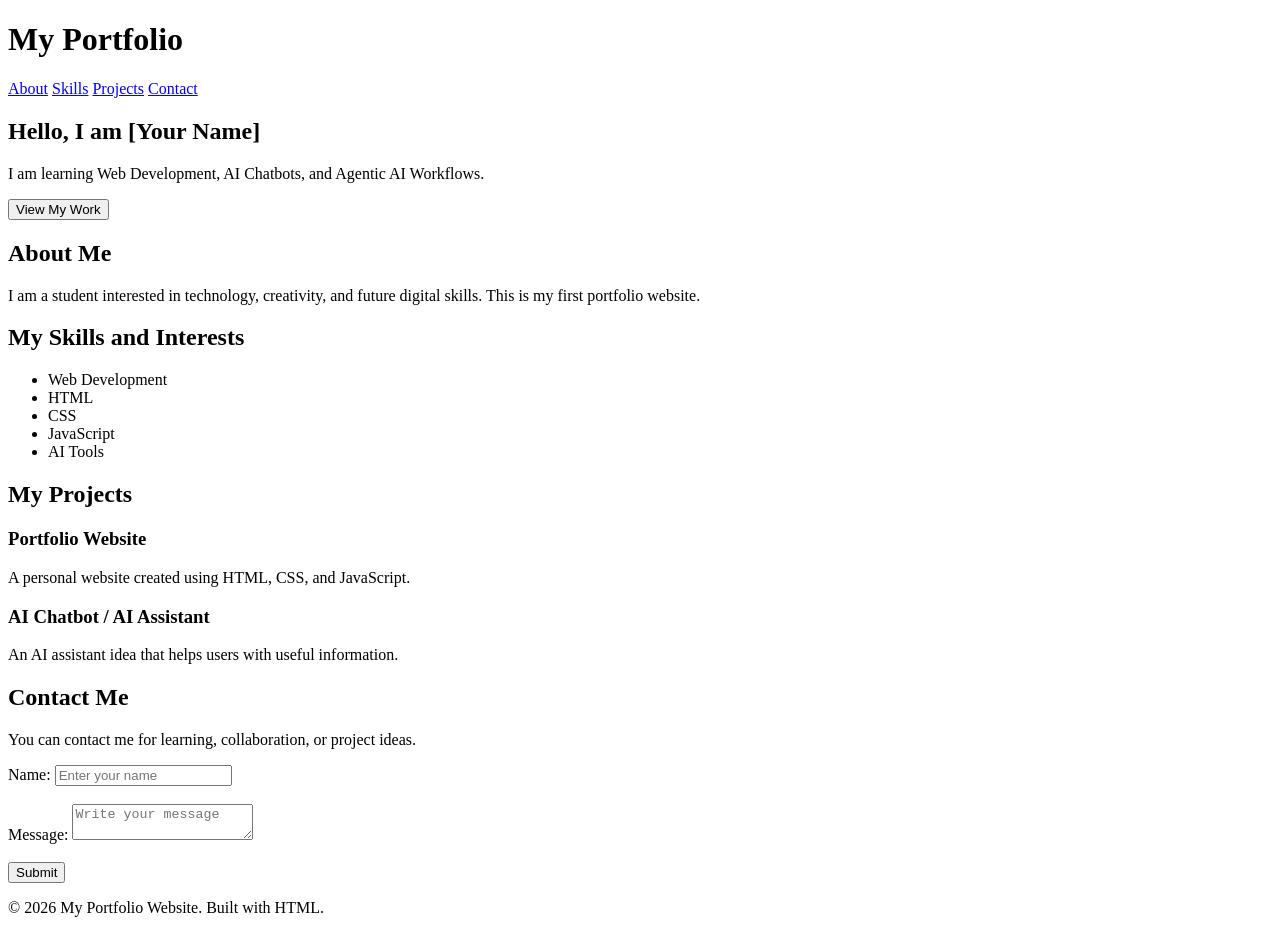
<file: Day_02/portfolio-website/index.html>
<!DOCTYPE html>
<html lang="en">
<head>
  <meta charset="UTF-8">
  <meta name="viewport" content="width=device-width, initial-scale=1.0">
  <title>My Portfolio Website</title>
</head>
<body>

  <header>
    <h1>My Portfolio</h1>

    <nav>
      <a href="#about">About</a>
      <a href="#skills">Skills</a>
      <a href="#projects">Projects</a>
      <a href="#contact">Contact</a>
    </nav>
  </header>

  <main>

    <section id="hero">
      <h2>Hello, I am [Your Name]</h2>
      <p>I am learning Web Development, AI Chatbots, and Agentic AI Workflows.</p>
      <button>View My Work</button>
    </section>

    <section id="about">
      <h2>About Me</h2>
      <p>
        I am a student interested in technology, creativity, and future digital skills.
        This is my first portfolio website.
      </p>
    </section>

    <section id="skills">
      <h2>My Skills and Interests</h2>
      <ul>
        <li>Web Development</li>
        <li>HTML</li>
        <li>CSS</li>
        <li>JavaScript</li>
        <li>AI Tools</li>
      </ul>
    </section>

    <section id="projects">
      <h2>My Projects</h2>

      <h3>Portfolio Website</h3>
      <p>A personal website created using HTML, CSS, and JavaScript.</p>

      <h3>AI Chatbot / AI Assistant</h3>
      <p>An AI assistant idea that helps users with useful information.</p>
    </section>

    <section id="contact">
      <h2>Contact Me</h2>
      <p>You can contact me for learning, collaboration, or project ideas.</p>

      <form>
        <label for="name">Name:</label>
        <input type="text" id="name" placeholder="Enter your name">

        <br><br>

        <label for="message">Message:</label>
        <textarea id="message" placeholder="Write your message"></textarea>

        <br><br>

        <button type="button">Submit</button>
      </form>
    </section>

  </main>

  <footer>
    <p>© 2026 My Portfolio Website. Built with HTML.</p>
  </footer>

</body>
</html>
</file>
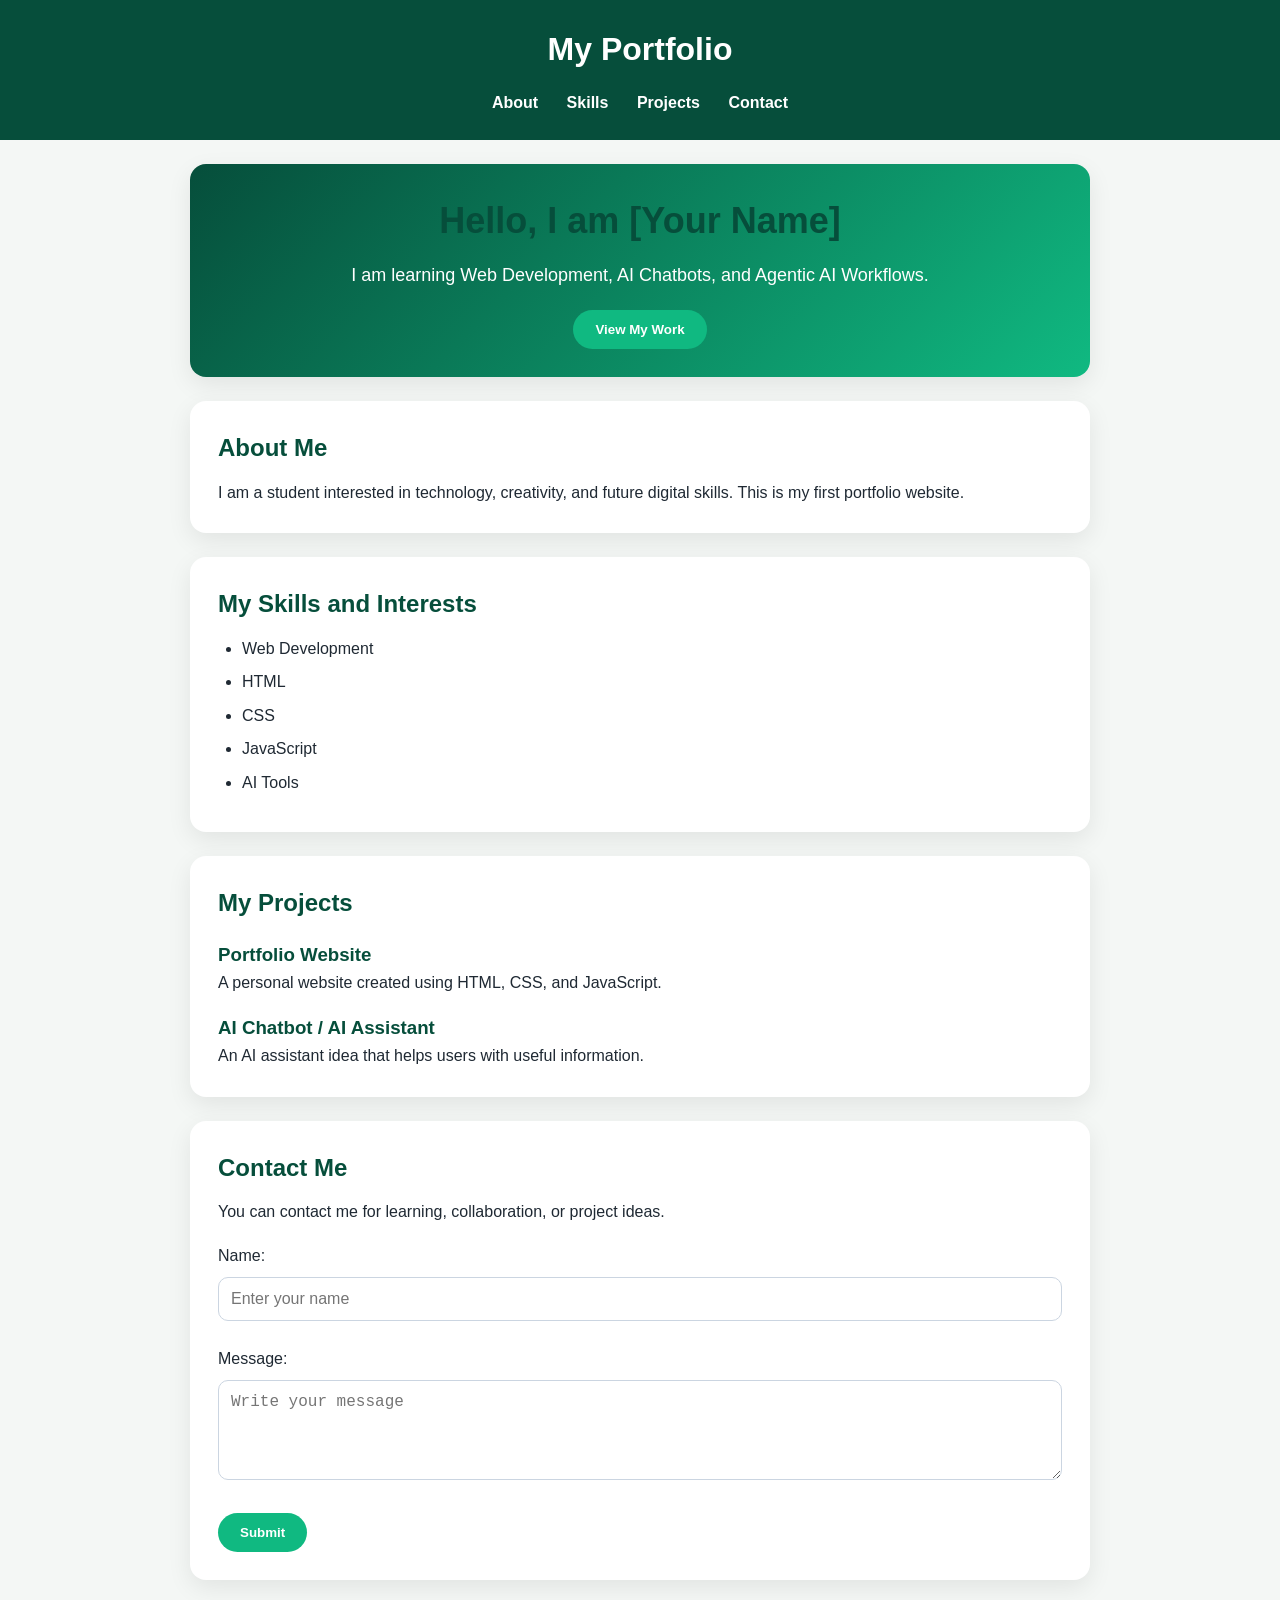
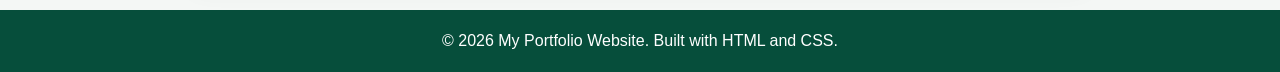
<file: Day_03/portfolio-website/index.html>
<!DOCTYPE html>
<html lang="en">
<head>
  <meta charset="UTF-8">
  <meta name="viewport" content="width=device-width, initial-scale=1.0">
  <title>My Portfolio Website</title>
  <link rel="stylesheet" href="style.css">
</head>
<body>

  <header>
    <h1>My Portfolio</h1>

    <nav>
      <a href="#about">About</a>
      <a href="#skills">Skills</a>
      <a href="#projects">Projects</a>
      <a href="#contact">Contact</a>
    </nav>
  </header>

  <main>

    <section id="hero">
      <h2>Hello, I am [Your Name]</h2>
      <p>I am learning Web Development, AI Chatbots, and Agentic AI Workflows.</p>
      <button>View My Work</button>
    </section>

    <section id="about">
      <h2>About Me</h2>
      <p>
        I am a student interested in technology, creativity, and future digital skills.
        This is my first portfolio website.
      </p>
    </section>

    <section id="skills">
      <h2>My Skills and Interests</h2>
      <ul>
        <li>Web Development</li>
        <li>HTML</li>
        <li>CSS</li>
        <li>JavaScript</li>
        <li>AI Tools</li>
      </ul>
    </section>

    <section id="projects">
      <h2>My Projects</h2>

      <h3>Portfolio Website</h3>
      <p>A personal website created using HTML, CSS, and JavaScript.</p>

      <h3>AI Chatbot / AI Assistant</h3>
      <p>An AI assistant idea that helps users with useful information.</p>
    </section>

    <section id="contact">
      <h2>Contact Me</h2>
      <p>You can contact me for learning, collaboration, or project ideas.</p>

      <form>
        <label for="name">Name:</label>
        <input type="text" id="name" placeholder="Enter your name">

        <br><br>

        <label for="message">Message:</label>
        <textarea id="message" placeholder="Write your message"></textarea>

        <br><br>

        <button type="button">Submit</button>
      </form>
    </section>

  </main>

  <footer>
    <p>© 2026 My Portfolio Website. Built with HTML and CSS.</p>
  </footer>

</body>
</html>
</file>
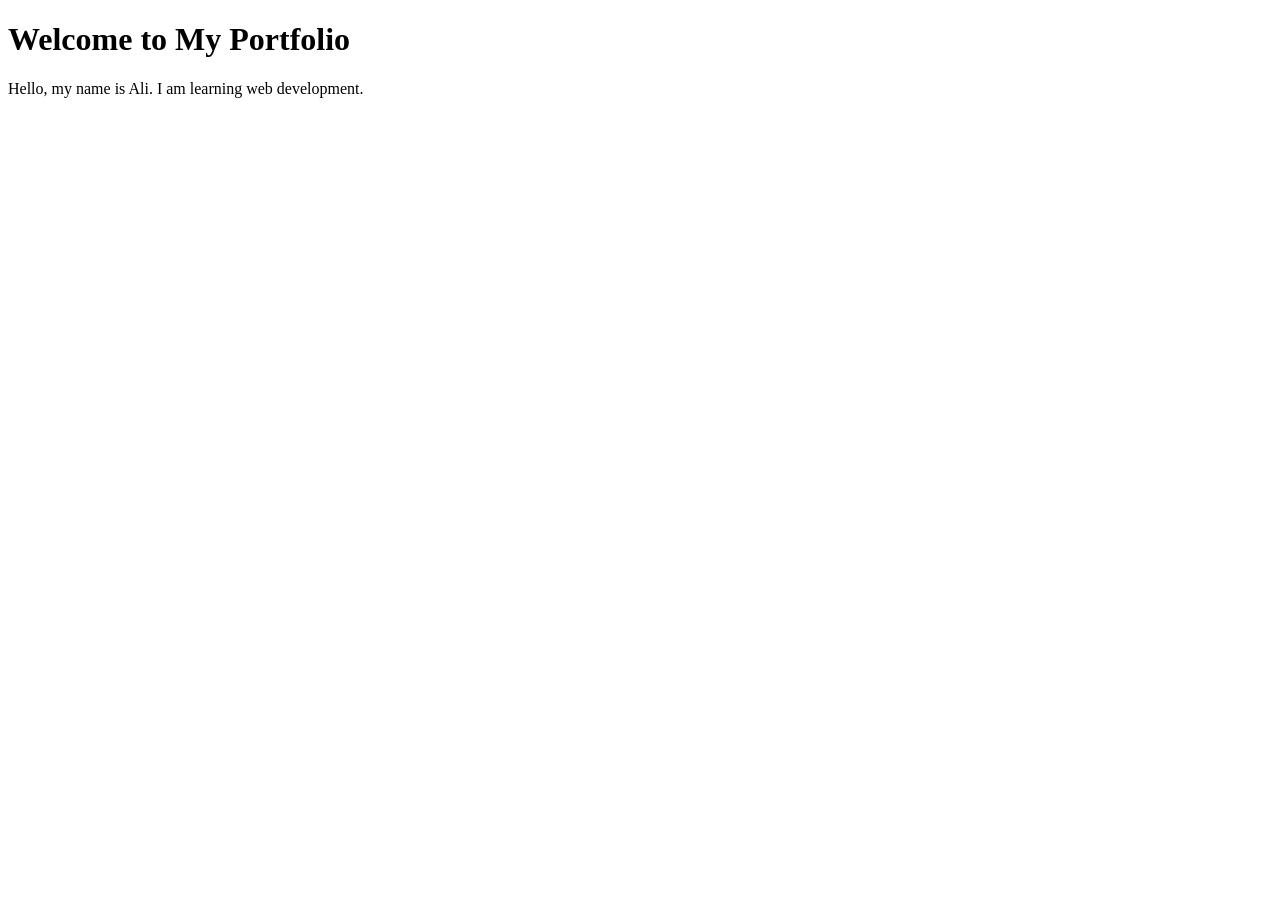
<file: Day_02/lesson-steps/03-first-visible-content.html>
<!DOCTYPE html>
<html lang="en">
<head>
  <meta charset="UTF-8">
  <meta name="viewport" content="width=device-width, initial-scale=1.0">
  <title>My Portfolio Website</title>
</head>
<body>

  <h1>Welcome to My Portfolio</h1>
  <p>Hello, my name is Ali. I am learning web development.</p>

</body>
</html>
</file>
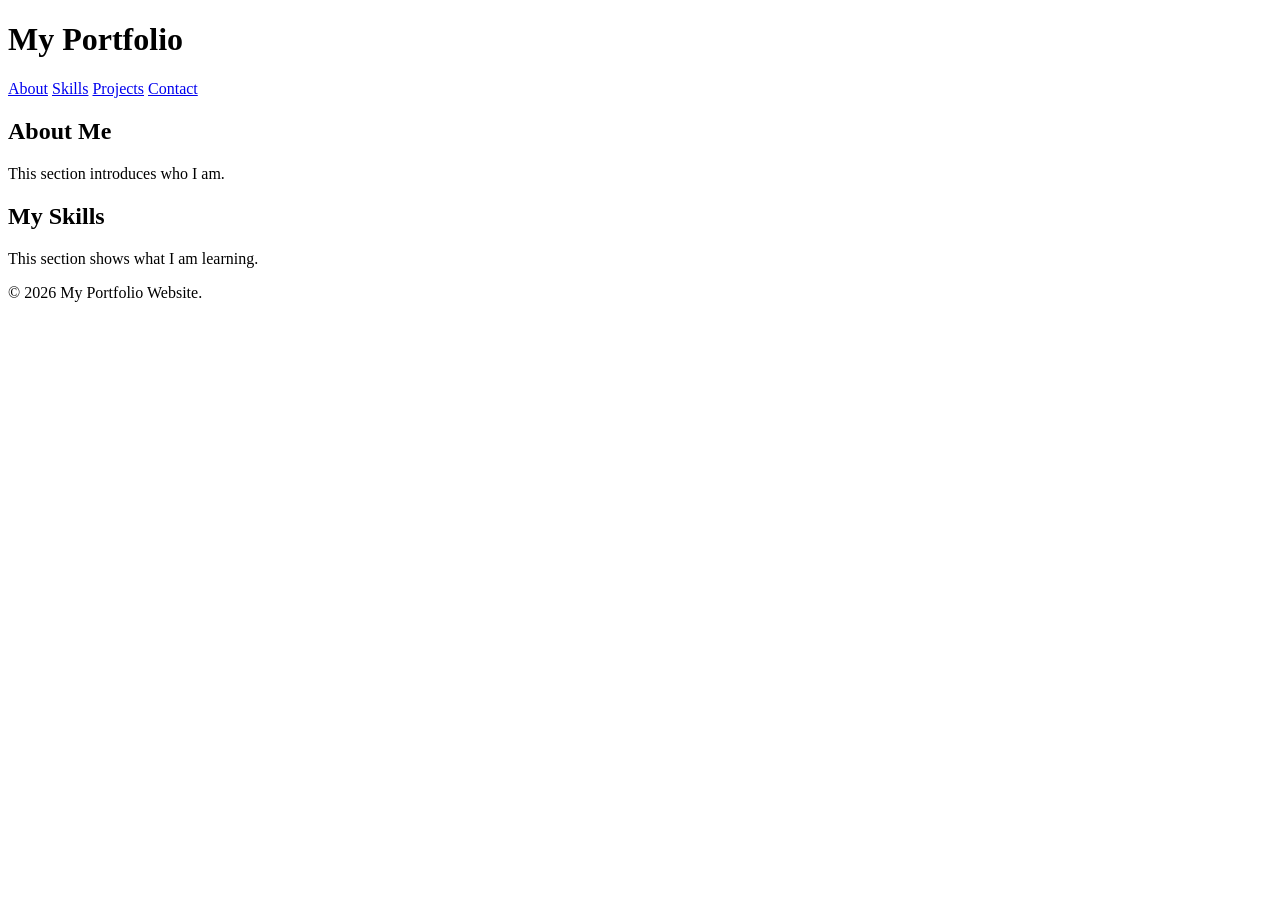
<file: Day_02/lesson-steps/05-semantic-html-structure.html>
<!DOCTYPE html>
<html lang="en">
<head>
  <meta charset="UTF-8">
  <meta name="viewport" content="width=device-width, initial-scale=1.0">
  <title>Semantic HTML Structure</title>
</head>
<body>

  <header>
    <h1>My Portfolio</h1>

    <nav>
      <a href="#about">About</a>
      <a href="#skills">Skills</a>
      <a href="#projects">Projects</a>
      <a href="#contact">Contact</a>
    </nav>
  </header>

  <main>
    <section id="about">
      <h2>About Me</h2>
      <p>This section introduces who I am.</p>
    </section>

    <section id="skills">
      <h2>My Skills</h2>
      <p>This section shows what I am learning.</p>
    </section>
  </main>

  <footer>
    <p>© 2026 My Portfolio Website.</p>
  </footer>

</body>
</html>
</file>
<file: Day_03/portfolio-website/style.css>
* {
  margin: 0;
  padding: 0;
  box-sizing: border-box;
}

body {
  font-family: Arial, sans-serif;
  background-color: #f4f7f5;
  color: #1f2933;
  line-height: 1.6;
}

header {
  background-color: #064e3b;
  color: white;
  padding: 24px;
  text-align: center;
}

nav {
  margin-top: 15px;
}

nav a {
  color: white;
  text-decoration: none;
  margin: 0 12px;
  font-weight: bold;
}

nav a:hover {
  text-decoration: underline;
}

section {
  background-color: white;
  margin: 24px auto;
  padding: 28px;
  width: 85%;
  max-width: 900px;
  border-radius: 16px;
  box-shadow: 0 8px 24px rgba(0, 0, 0, 0.08);
}

#hero {
  text-align: center;
  background: linear-gradient(135deg, #064e3b, #10b981);
  color: white;
}

#hero h2 {
  font-size: 36px;
  margin-bottom: 12px;
}

#hero p {
  font-size: 18px;
  margin-bottom: 20px;
}

h2 {
  color: #064e3b;
  margin-bottom: 12px;
}

h3 {
  color: #064e3b;
  margin-top: 18px;
}

ul {
  margin-top: 12px;
  padding-left: 24px;
}

li {
  margin-bottom: 8px;
}

button {
  background-color: #10b981;
  color: white;
  border: none;
  padding: 12px 22px;
  border-radius: 30px;
  cursor: pointer;
  font-weight: bold;
}

button:hover {
  background-color: #059669;
}

form {
  margin-top: 18px;
}

input,
textarea {
  width: 100%;
  padding: 12px;
  margin-top: 8px;
  border: 1px solid #cbd5e1;
  border-radius: 10px;
  font-size: 16px;
}

textarea {
  height: 100px;
}

footer {
  text-align: center;
  background-color: #064e3b;
  color: white;
  padding: 18px;
  margin-top: 30px;
}
</file>
